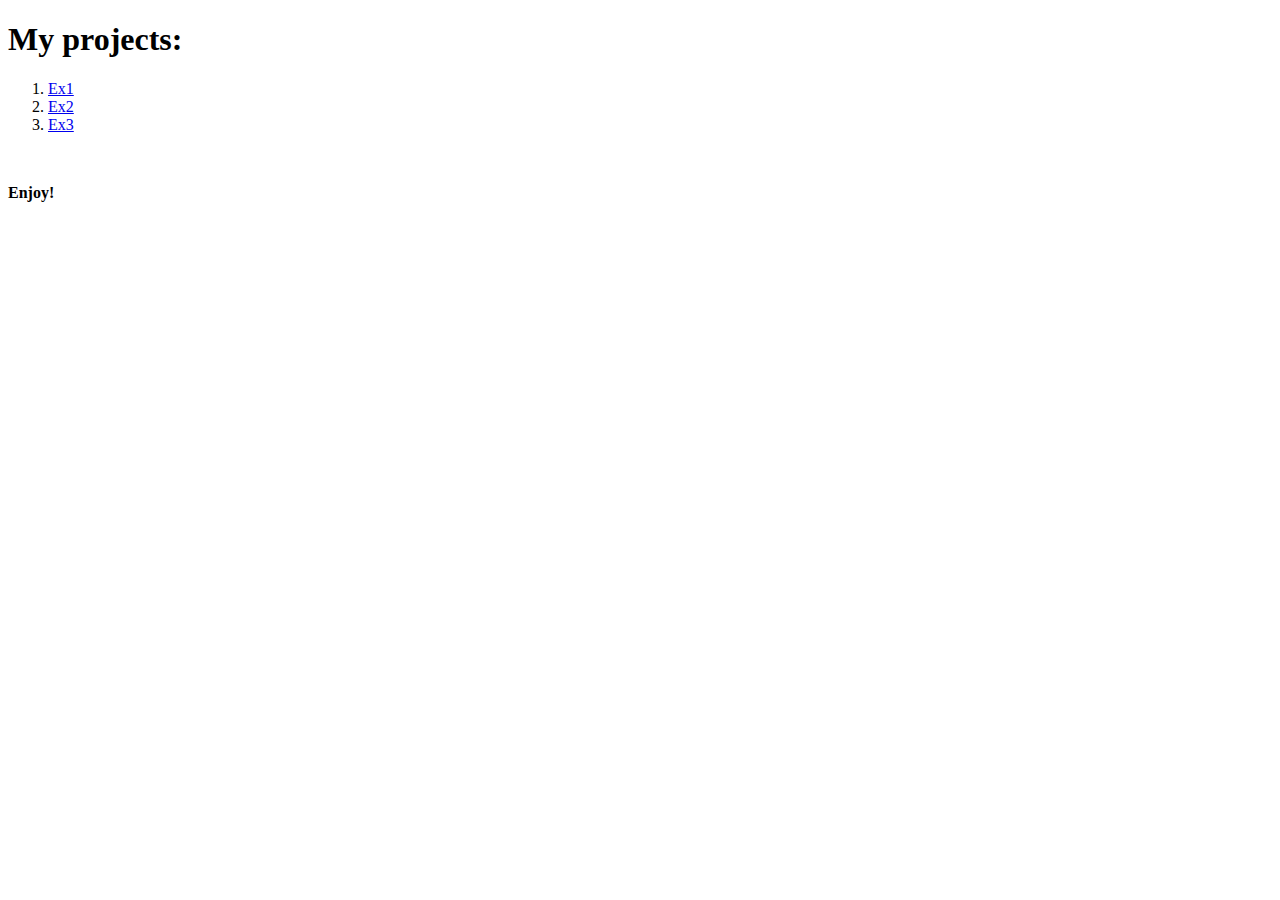
<file: index.html>
<!DOCTYPE html>
<html>
    <head>
        <title>Anar Djafarov</title>
    </head>
    <body>
        <h1>My projects:</h1>
        <ol>
            <li><a href="exercises/ex1/index.html" target="_self">Ex1</a></li>
            <li><a href="exercises/ex2/index.html" target="_self">Ex2</a></li>
            <li><a href="exercises/ex3/index.html" target="_self">Ex3</a></li>
        </ol>
        <br>
        <p><b>Enjoy!</b></p>
    </body>
</html>
</file>
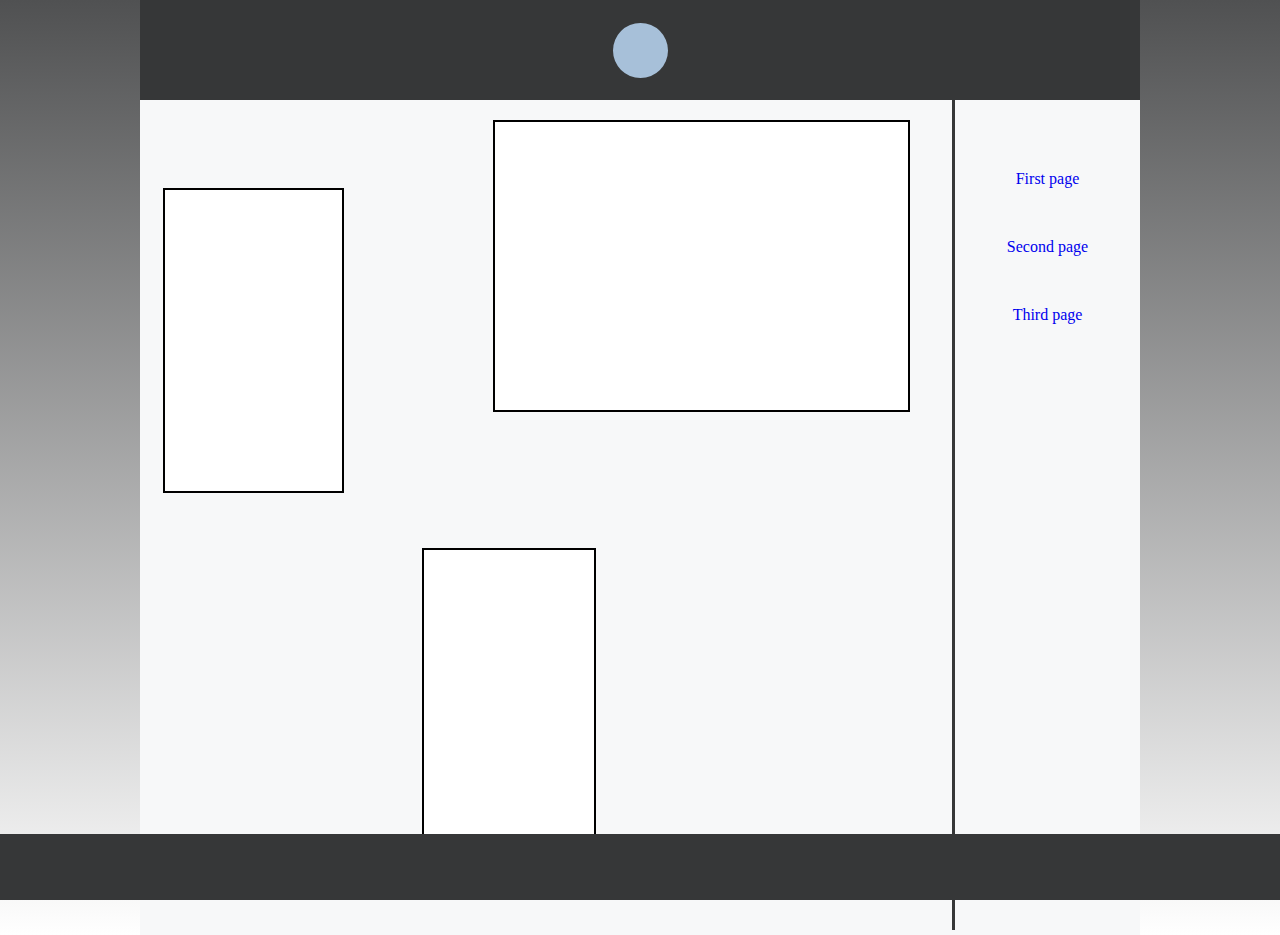
<file: ex3/index.html>
<!DOCTYPE html>
<html>
    <head>
        <link rel="stylesheet" href="css/style.css">
        <title>Anar Djafarov</title>
    </head>
    <body>
        <div class="wrapper">
            <header>
                <a id="logo" href="index.html"></a>
            </header>
            <main id="main1">
                <span class="box1"></span>
                <span class="box2"></span>
                <span class="box3"></span>  
            </main>
            <aside id="asideIndex">
                <ul>
                    <li><a href="index.html">First page</a></li>
                    <li><a href="layout2.html">Second page</a></li>
                    <li><a href="layout3.html">Third page</a></li>
                </ul>
            </aside>
        </div>
        <footer></footer>
    </body>
</html>
</file>
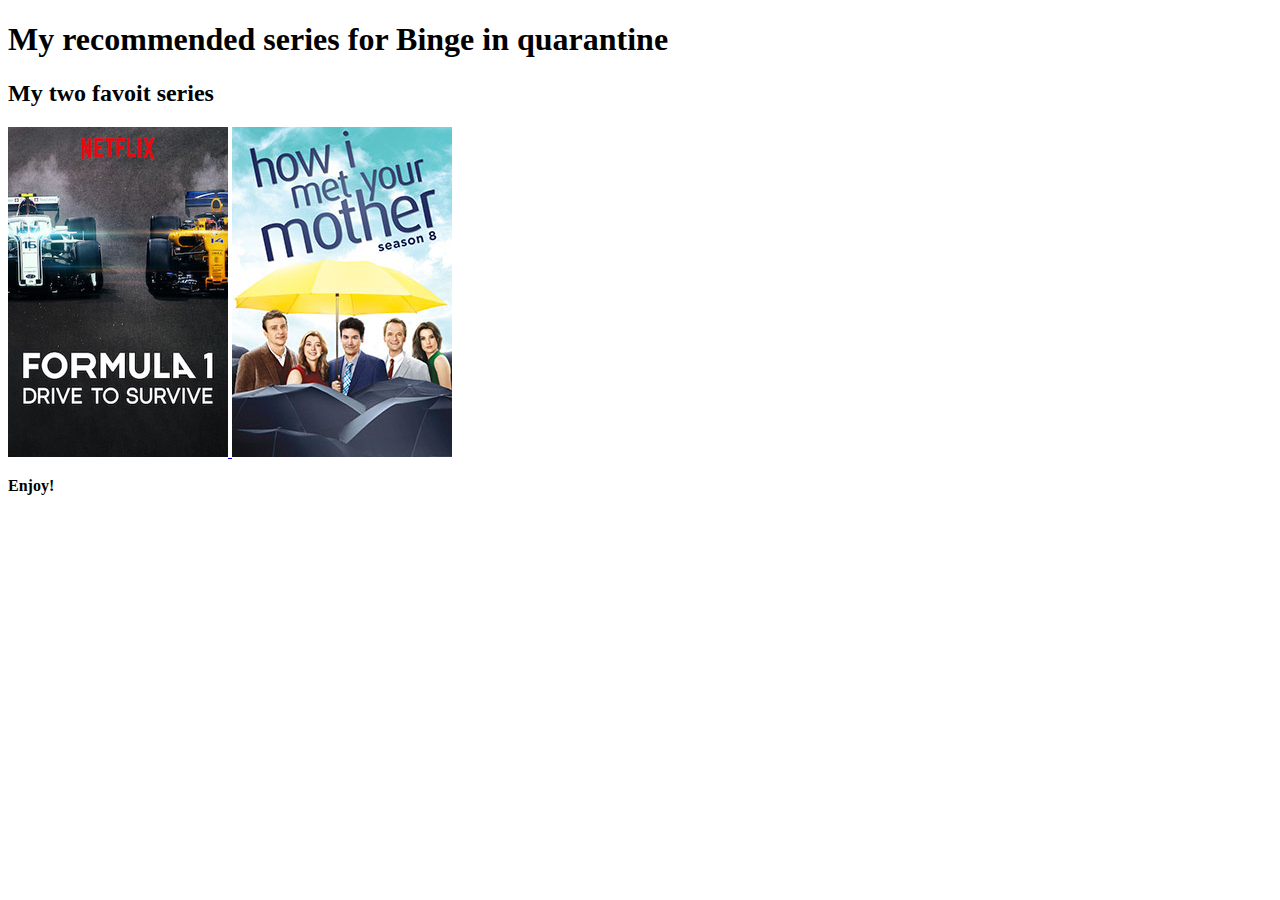
<file: exercises/ex1/index.html>
<!DOCTYPE html>
<html>
    <head>
        <title>Anar Djafarov</title>
    </head>
    <body>
        <h1>My recommended series for Binge in quarantine</h1>
        <h2>My two favoit series</h2>
        <a href="show1.html" target="_self">
            <img src="images/f1-1.jpg" alt="Formula 1 drive to survive" title="Formula 1 drive to survive"/>
        </a>
        <a href="show2.html" target="_self">
            <img src="images/HIMYM-1.jpg" alt="How I met your mother" title="How I met your mother"/>
        </a>
        <br>
        <p><b>Enjoy!</b></p>
    </body>
</html>
</file>
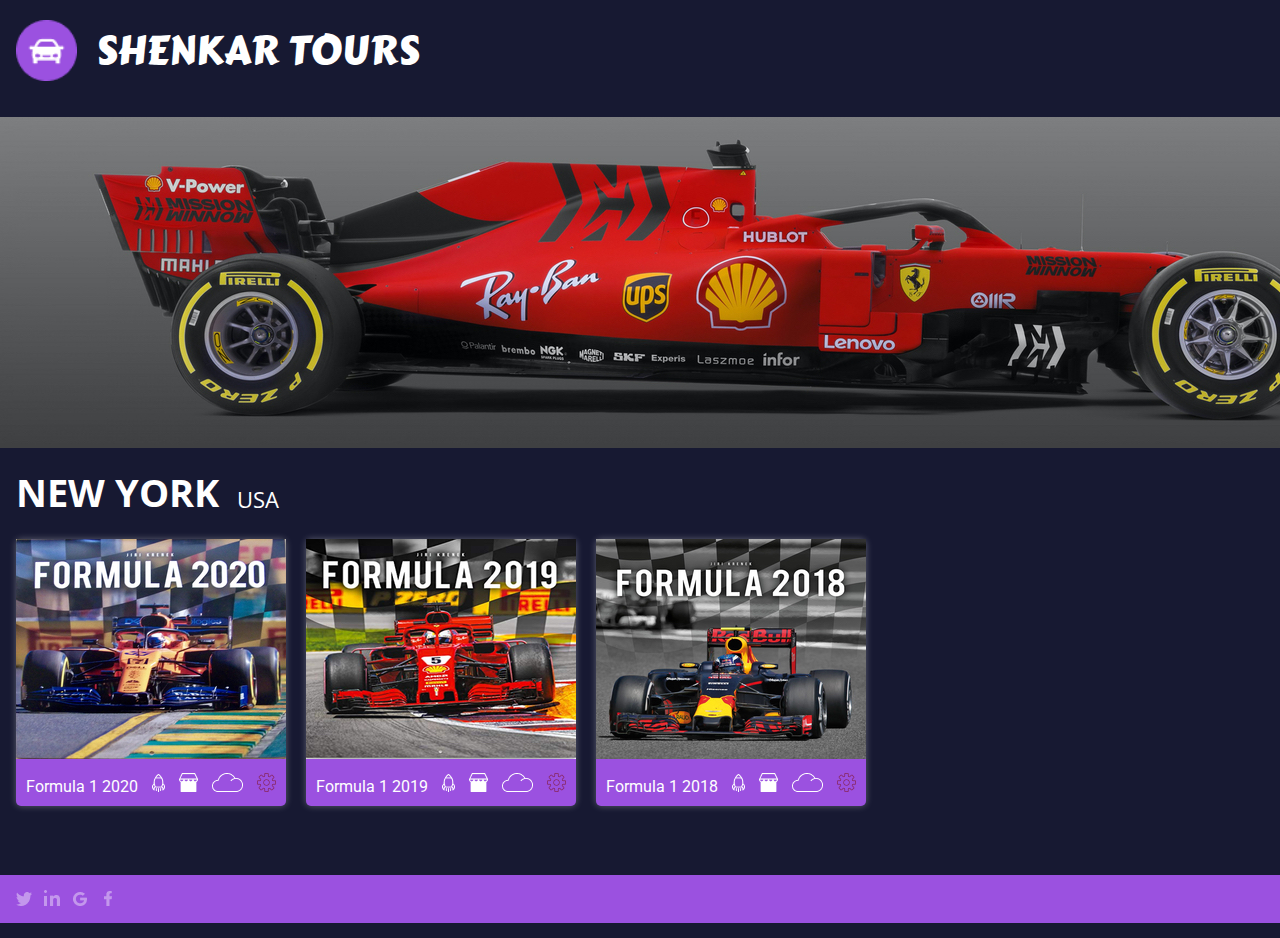
<file: exercises/ex2/index.html>
<!DOCTYPE html>
<html>
    <head>
        <link rel="stylesheet" href="css/style.css">
        <title>Anar Djafarov</title>
        <link href="https://fonts.googleapis.com/css2?family=Carter+One&display=swap" rel="stylesheet">
        <!--<link href="https://fonts.googleapis.com/css2?family=Carter+One&family=Open+Sans:wght@300&display=swap" rel="stylesheet">-->
        <!--<link href="https://fonts.googleapis.com/css2?family=Carter+One&family=Open+Sans:wght@300;400&display=swap" rel="stylesheet">-->
        <link href="https://fonts.googleapis.com/css2?family=Carter+One&family=Open+Sans&family=Roboto:wght@300&display=swap" rel="stylesheet">
        <link href="https://fonts.googleapis.com/css2?family=Open+Sans:ital,wght@1,700&display=swap" rel="stylesheet">
        <link href="https://fonts.googleapis.com/css2?family=Open+Sans&display=swap" rel="stylesheet">
        <link href="https://fonts.googleapis.com/css2?family=Open+Sans&family=Roboto&display=swap" rel="stylesheet">
    </head>
    <body>
        <header>
            <a id="logoImage" href="index.html" target="_self">
                <span>shenkar tours</span>
            </a>
        </header>
        <main>
            <img class="ferrari" src="images/ferrari.jpg" alt="ferrari" title="ferrari"/>
            <h1 class="nyc">new york
                <span>USA</span>
            </h1>
            <section class="mainPics">
                <img src="images/formula2020.jpg" alt="formula2020" title="formula2020">
                <a class="formula" href="index2.html" target="_self">
                    <span>Formula 1 2020</span>
                    <span class="icon1"></span>
                    <span class="icon2"></span>
                    <span class="icon3"></span>
                    <span class="icon4"></span>
                </a>
            </section>
            <section class="mainPics">
                <img src="images/formula2019.jpg" alt="formula2019" title="formula2019">
                <a class="formula" href="index2.html" target="_self">
                    <span>Formula 1 2019</span>
                    <span class="icon1"></span>
                    <span class="icon2"></span>
                    <span class="icon3"></span>
                    <span class="icon4"></span>
                </a>
            </section>
            <section class="mainPics">
                <img src="images/formula2018.jpg" alt="formula2018" title="formula2018">
                <a class="formula" href="index2.html" target="_self">
                    <span>Formula 1 2018</span>
                    <span class="icon1"></span>
                    <span class="icon2"></span>
                    <span class="icon3"></span>
                    <span class="icon4"></span>
                </a>
            </section>
        </main>
        <footer>
            <section class="social">
                <a class="twitter" href="https://twitter.com/explore" target="_self"></a>
                <a class="linkedin" href="https://www.linkedin.com/in/anar-djafarov-178b44174/" target="_self"></a>
                <a class="google" href="https://www.google.com/" target="_self"></a>
                <a class="facebook" href="https://www.facebook.com/anar.abdulayev" target="_self"></a>
            </section>
        </footer>
    </body>
</html>
</file>
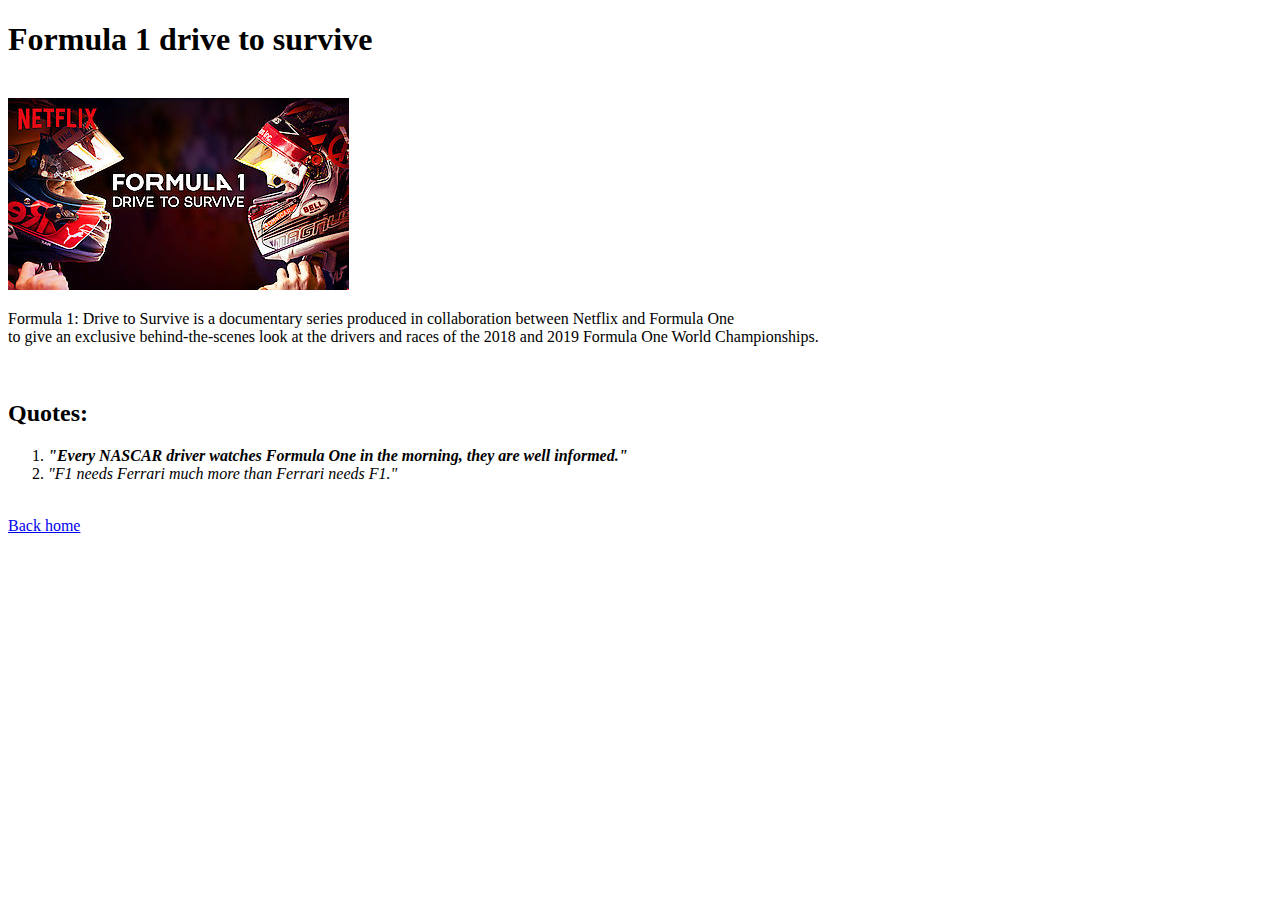
<file: exercises/ex1/show1.html>
<!DOCTYPE html>
<html>
    <head>
        <title>Anar Djafarov</title>
    </head>
    <body>
        <h1>Formula 1 drive to survive</h1>
        <br>
        <img src="images/f1-2.jpg" alt="Formula 1 drive to survive" title="Formula 1 drive to survive"/>
        <br>
        <p>
            Formula 1: Drive to Survive is a documentary series produced in collaboration between Netflix and Formula One <br>
            to give an exclusive behind-the-scenes look at the drivers and races of the 2018 and 2019 Formula One World Championships.
        </p>
        <br>
        <h2>Quotes:</h2>
        <ol>
            <li><i><b>"Every NASCAR driver watches Formula One in the morning, they are well informed."</b></i></li>
            <li><i>"F1 needs Ferrari much more than Ferrari needs F1."</i></li>
        </ol>
        <br>
        <a href="index.html" target="_self">Back home</a>
    </body>
</html>
</file>
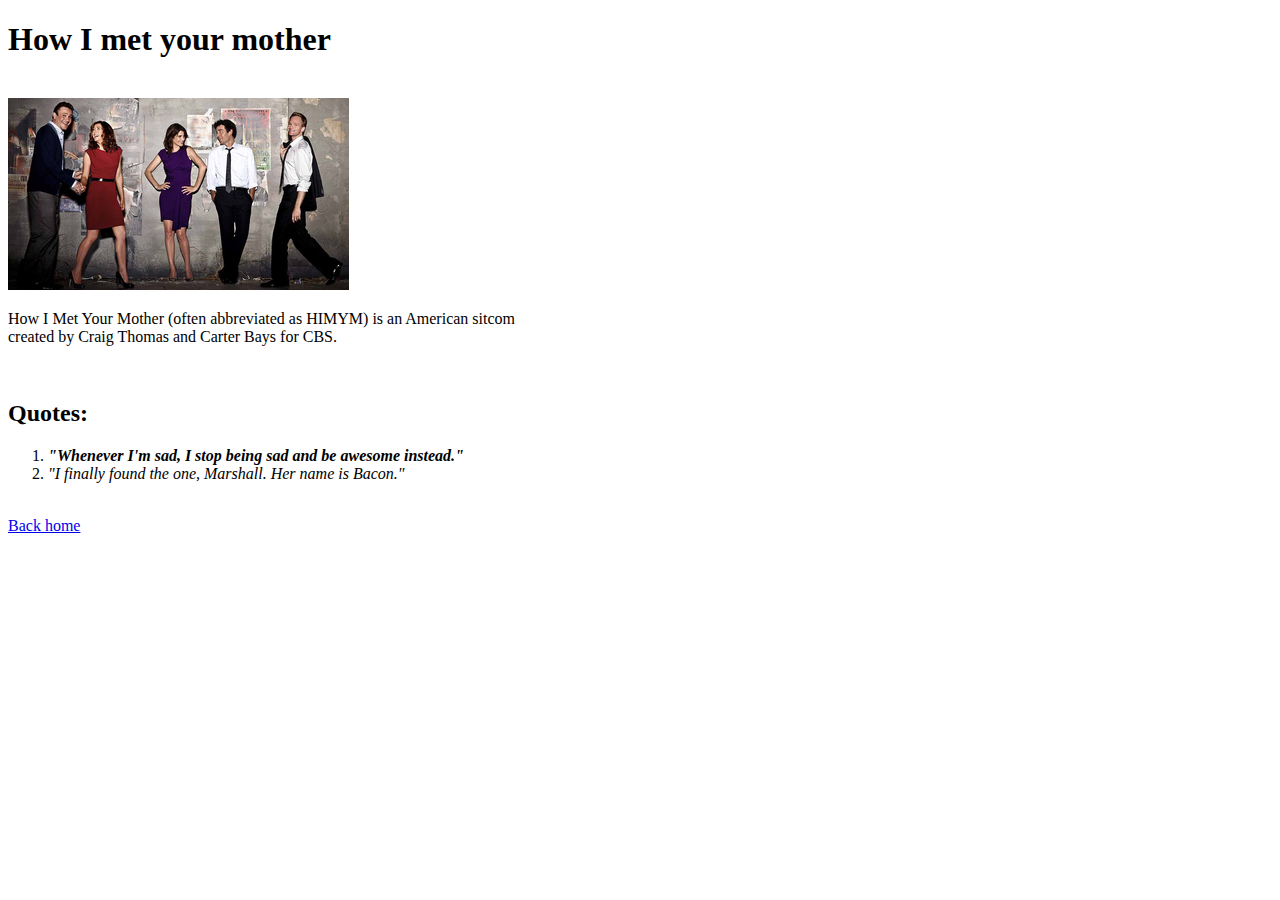
<file: exercises/ex1/show2.html>
<!DOCTYPE html>
<html>
    <head>
        <title>Anar Djafarov</title>
    </head>
    <body>
        <h1>How I met your mother</h1>
        <br>
        <img src="images/HIMYM-2.jpg" alt="How I met your mother" title="How I met your mother"/>
        <br>
        <p>
            How I Met Your Mother (often abbreviated as HIMYM) is an American sitcom <br>
            created by Craig Thomas and Carter Bays for CBS.
        </p>
        <br>
        <h2>Quotes:</h2>
        <ol>
            <li><i><b>"Whenever I'm sad, I stop being sad and be awesome instead."</b></i></li>
            <li><i>"I finally found the one, Marshall. Her name is Bacon."</i></li>
        </ol>
        <br>
        <a href="index.html" target="_self">Back home</a>
    </body>
</html>
</file>
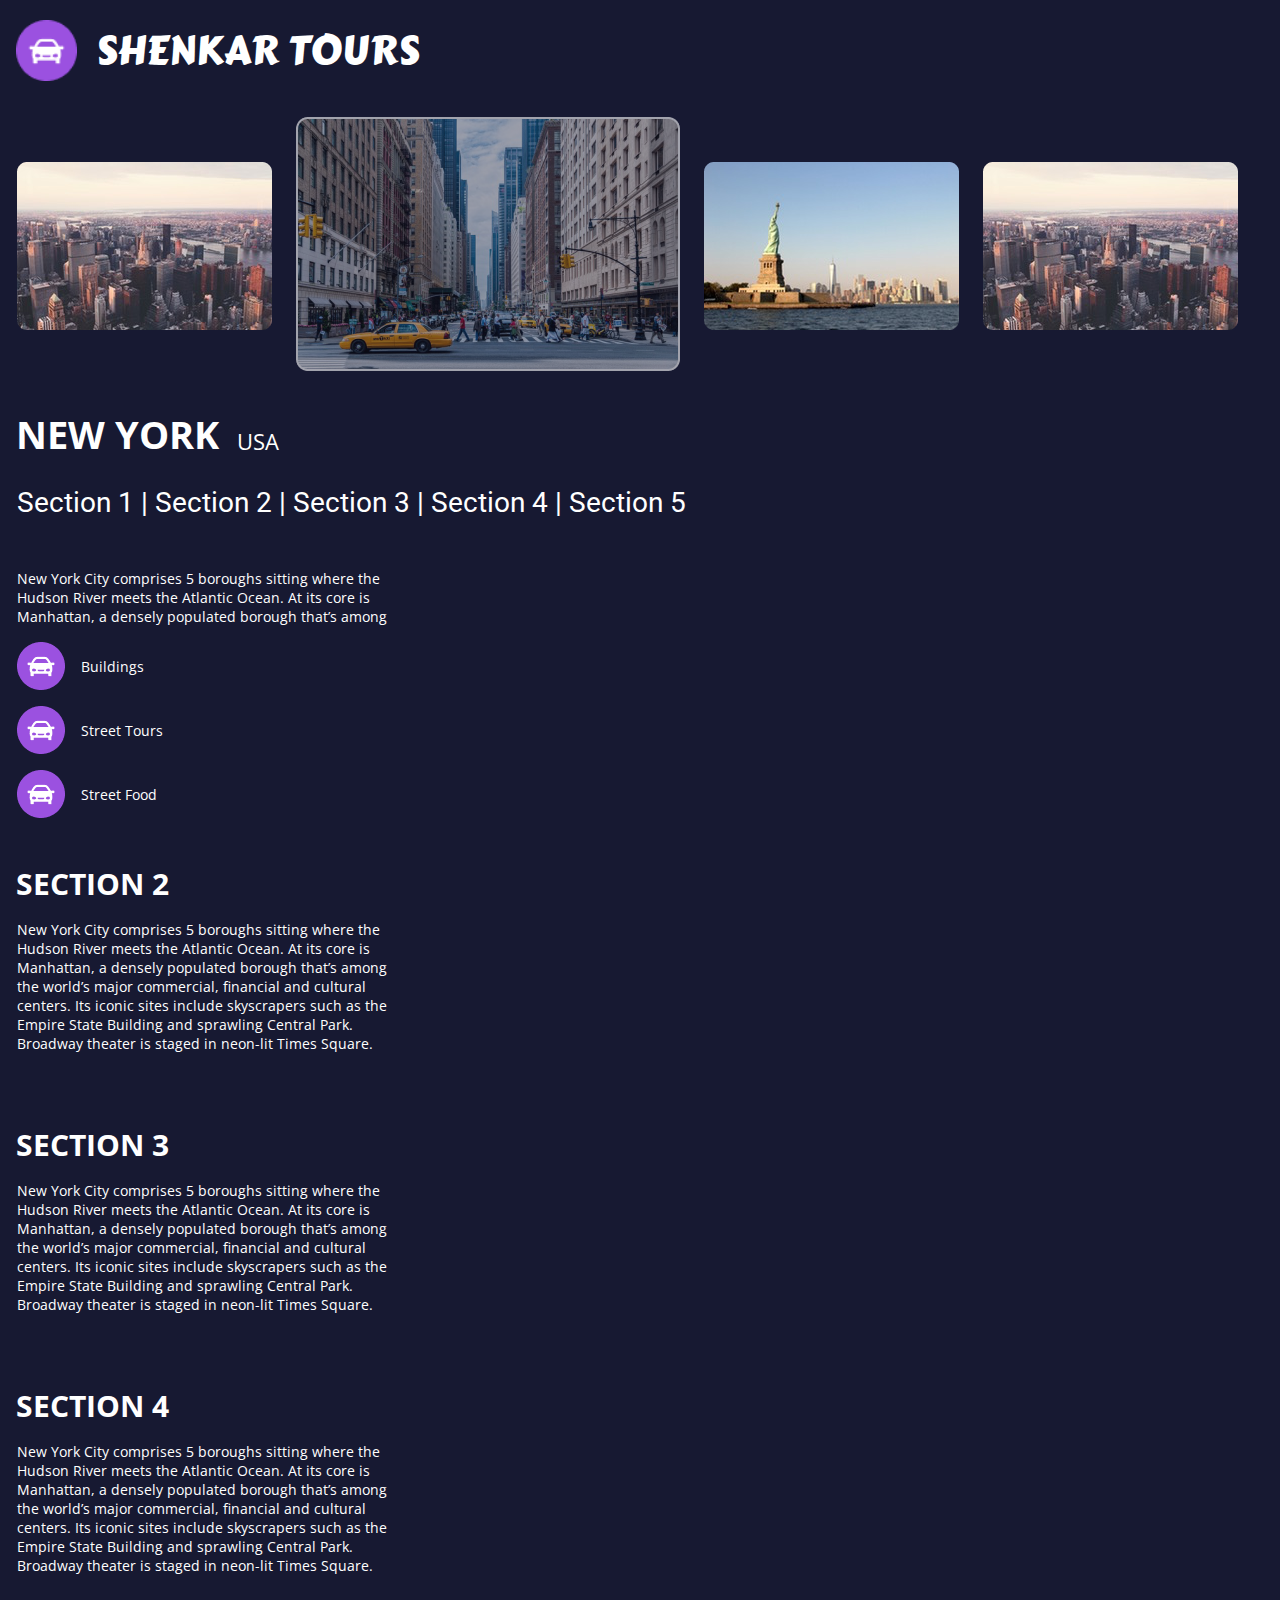
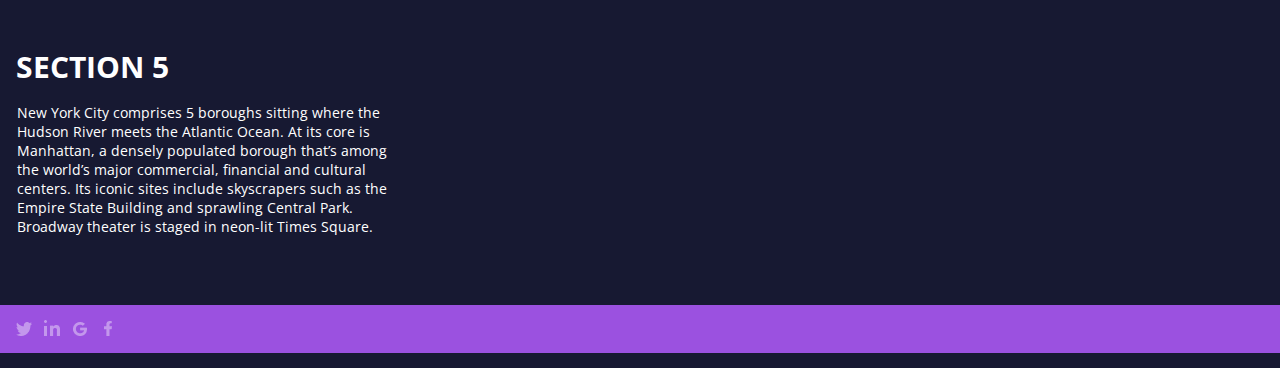
<file: exercises/ex2/index2.html>
<!DOCTYPE html>
<html>
    <head>
        <link rel="stylesheet" href="css/style.css">
        <title>Anar Djafarov</title>
        <link href="https://fonts.googleapis.com/css2?family=Carter+One&display=swap" rel="stylesheet">
        <!--<link href="https://fonts.googleapis.com/css2?family=Carter+One&family=Open+Sans:wght@300&display=swap" rel="stylesheet">-->
        <!--<link href="https://fonts.googleapis.com/css2?family=Carter+One&family=Open+Sans:wght@300;400&display=swap" rel="stylesheet">-->
        <link href="https://fonts.googleapis.com/css2?family=Carter+One&family=Open+Sans&family=Roboto:wght@300&display=swap" rel="stylesheet">
        <link href="https://fonts.googleapis.com/css2?family=Open+Sans:ital,wght@1,700&display=swap" rel="stylesheet">
        <link href="https://fonts.googleapis.com/css2?family=Open+Sans&display=swap" rel="stylesheet">
        <link href="https://fonts.googleapis.com/css2?family=Open+Sans&family=Roboto&display=swap" rel="stylesheet">
    </head>
    <body>
        <header>
            <a id="logoImage" href="index.html" target="_self">
                <span>shenkar tours</span>
            </a>
        </header>
        <main>
            <section id="nycpics">
                <img class="pic1" src="images/photo14.png" alt="Buildings" title="Buildings">
                <img class="pic2" src="images/photo2.png" alt="Streets" title="Streets">
                <img class="pic3n4" src="images/photo3.png" alt="Statue of Liberty" title="Statue of Liberty">
                <img class="pic3n4" src="images/photo14.png" alt="Buildings" title="Buildings">
            </section>
            <h1 class="nyc">new york
                <span>USA</span>
            </h1>
            <nav id="mainNav">
                <a href="#section1">Section 1 | </span></a>
                <a href="#section2">Section 2 | </span></a>
                <a href="#section3">Section 3 | </span></a>
                <a href="#section4">Section 4 | </span></a>
                <a href="#section5">Section 5</span></a>
            </nav>
            <section id="section1">
                <p>
                    New York City comprises 5 boroughs sitting where the <br> 
                    Hudson River meets the Atlantic Ocean. At its core is <br>
                    Manhattan, a densely populated borough that’s among
                </p>
                <ol>
                    <li class="carLogo"><span>Buildings</span></li>
                    <li class="carLogo"><span>Street Tours</span></li>
                    <li class="carLogo"><span>Street Food</span></li>
                </ol>
            </section>
            <section class="mainParagraph">
                <section id="section2" class="sections2345">
                    <h2>section 2</h2>
                    <p>
                        New York City comprises 5 boroughs sitting where the <br>
                        Hudson River meets the Atlantic Ocean. At its core is <br>
                        Manhattan, a densely populated borough that’s among <br>
                        the world’s major commercial, financial and cultural <br>
                        centers. Its iconic sites include skyscrapers such as the <br>
                        Empire State Building and sprawling Central Park. <br>
                        Broadway theater is staged in neon-lit Times Square.
                    </p>
                </section>
                <section id="section3" class="sections2345">
                    <h2>section 3</h2>
                    <p>
                        New York City comprises 5 boroughs sitting where the <br>
                        Hudson River meets the Atlantic Ocean. At its core is <br>
                        Manhattan, a densely populated borough that’s among <br>
                        the world’s major commercial, financial and cultural <br>
                        centers. Its iconic sites include skyscrapers such as the <br>
                        Empire State Building and sprawling Central Park. <br>
                        Broadway theater is staged in neon-lit Times Square.
                    </p>
                </section>
                <section id="section4" class="sections2345">
                    <h2>section 4</h2>
                    <p>
                        New York City comprises 5 boroughs sitting where the <br>
                        Hudson River meets the Atlantic Ocean. At its core is <br>
                        Manhattan, a densely populated borough that’s among <br>
                        the world’s major commercial, financial and cultural <br>
                        centers. Its iconic sites include skyscrapers such as the <br>
                        Empire State Building and sprawling Central Park. <br>
                        Broadway theater is staged in neon-lit Times Square.
                    </p>
                </section>
                <section id="section5" class="sections2345">
                    <h2>section 5</h2>
                    <p>
                        New York City comprises 5 boroughs sitting where the <br>
                        Hudson River meets the Atlantic Ocean. At its core is <br>
                        Manhattan, a densely populated borough that’s among <br>
                        the world’s major commercial, financial and cultural <br>
                        centers. Its iconic sites include skyscrapers such as the <br>
                        Empire State Building and sprawling Central Park. <br>
                        Broadway theater is staged in neon-lit Times Square.
                    </p>
                </section>
            </section>
        </main>
        <footer>
            <section class="social">
                <a class="twitter" href="https://twitter.com/explore" target="_self"></a>
                <a class="linkedin" href="https://www.linkedin.com/in/anar-djafarov-178b44174/" target="_self"></a>
                <a class="google" href="https://www.google.com/" target="_self"></a>
                <a class="facebook" href="https://www.facebook.com/anar.abdulayev" target="_self"></a>
            </section>
        </footer>
    </body>
</html>
</file>
<file: ex3/css/style.css>
* {
    margin: 0;
    padding: 0;
}

header, body, main, footer, nav, aside, section, div {
    display: block;
}

body {
    background-image: linear-gradient(#505152, white);
}

.wrapper {
    height: 935px;
    width: 1000px;
    margin: 0 auto;
    background-color: #f7f8f9;
}

header {
    height: 100px;
    width: 100%;
    background-color: #363738;
    display: flex;
}

#logo {
    margin: 23px auto;
    background-color: #a7c0d9;
    display: block;
    height: 55px;
    width: 55px;
    border-radius: 50px;    
}

#main1 {
    display: inline-flex;
    position: relative;
    height: 830px;
    width: 810px;
}

.box1{
    position: relative;
    border: 2px solid black;
    top: 88px;
    left: 23px;
    height: 301px;
    width: 177px;
    background-color: white;
}

.box2 {
    position: absolute;
    border: 2px solid black;
    top: 20px;
    left: 353px;
    height: 288px;
    width: 413px;
    background-color: white;
}

.box3 {
    position: absolute;
    border: 2px solid black;
    top: 448px;
    left: 282px;
    height: 301px;
    width: 170px;
    background-color: white;
}

#asideIndex{
    float: right;
    height: 830px;
    width: 185px;
    border-left: 3px solid #363738;
}

#asideIndex ul{
    list-style: none;
    margin-top: 70px;
}

#asideIndex ul li{
    text-align: center;
    margin-top: 50px;
}

#asideIndex a {
    text-decoration: none;
}

footer {
    width: 100%;
    height: 66px;
    background-color: #363738;
    position: fixed;
    bottom: 0;
}



#navLayout2 {
    height: 170px;
    position: relative;
    background-color: rgb(82, 93, 129);
}

#navLayout2 a {
    position: relative;
    text-decoration: none;
    margin-left: 150px;
    top: 75px;
    font-size: 30px;
    color: white;
}

#navLayout2 a:hover {
    color: white;
    background-color: black;
}

#asideLayout2 {
    width: 185px;
    height: 650px;
    border-right: 3px solid #363738;
    display: inline-block;
}

#main2 {
    position: relative;
    display: inline-flex;
    float: right;
    height: 650px;
    width: 810px;
}

.box4 {
    position: absolute;
    border: 2px solid black;
    top: 68px;
    left: 469px;
    height: 85px;
    width: 121px;
    background-color: white;
}
.box5 {
    position: absolute;
    border: 2px solid black;
    top: 68px;
    left: 631px;
    height: 85px;
    width: 121px;
    background-color: white;
}
.box6 {
    position: absolute;
    border: 2px solid black;
    top: 413px;
    left: 60px;
    height: 110px;
    width: 266px;
    background-color: white;
}
.box7 {
    position: absolute;
    border: 2px solid black;
    top: 237px;
    left: 341px;
    height: 286px;
    width: 411px;
    background-color: white;
}

#navLayout3 {
    height: 170px;
    position: relative;
    background-image: linear-gradient(white, rgb(4, 10, 68));
}

#navLayout3 > button {
    margin-top: 60px;
    margin-left: 230px;
}

#main3 {
    display: flex;
    flex-wrap: wrap;
    width: auto;
    min-height: 650px;
    background-color: #f7f8f9;
}

article {
    position: relative;
    background-color: "#ffffff";
    height: 315px;
    width: 202px;
    margin-top: 48px;
    margin-left: 87px;
    font-size: 200px;
    text-align: center;
    font-family: Open Sans;
    border: 0.5px solid black;
}

@media only screen and (max-width: 570px) {
    body {
        width: 560px;
    }

    .wrapper {
        width: 100%;
        margin: 0 auto;
    }

    header {
        width: 100%;
    }
    
    #main3 {
        width: 100%;
        height: auto;
        background-color: #f9f9f9;
    }

    #navLayout3 > button {
        margin-top: 60px;
        margin-left: 85px;
    }

    footer {
        width: 100%;
        display: flex;
    }

    article {
        margin-left: 7%;
    }

    #navLayout3 > a {
        background-image: url("/images/icons8-menu-30.png");
        width: 30px;
        height: 30px;
        display: inline-block;
        margin: 0 auto;
    }
}
</file>
<file: exercises/ex2/css/style.css>
* {margin: 0; padding: 0;}

body {
    background-color: #171932;
}

/*          Logo            */

#logoImage {
    background-image:url(../images/Logo.png);
    background-repeat: no-repeat;
    background-size: contain;
    margin-left: 16px;
    margin-top: 16px;
    display: block;
    text-decoration: none;
    background-color: #171932;
}

#logoImage span {
    margin-left: 80px;
    margin-top: 20px;
    font-family: Carter One;
    font-size: 40px;
    background-color: #171932;
    color: #FFFFFF;
    align-items: center;
    text-transform: uppercase;
    text-decoration: none;
    display: flex;
}

.ferrari {
    margin-top: 36px;
}

/*          New York            */

.nyc {
    margin-top: 11px;
    margin-left: 16px;
    color: #FFFFFF;
    font-family: Open Sans;
    font-style: normal;
    font-weight: bold;
    font-size: 38px;
    line-height: 58px;
    display: flex;
    align-items: center;
    text-transform: uppercase;
}

.nyc span {
    margin-top: 14px;
    margin-left: 18px;
    color: #FFFFFF;
    font-family: Open Sans;
    font-style: normal;
    font-weight: normal;
    font-size: 22px;
    line-height: 30px;
}

/*          3 pics          */

.mainPics {
    background-color: #9B51E0;
    display: inline-block;
    box-shadow: 0px 0px 7px rgba(255, 255, 255, 0.3);
    border-radius: 5px;
    margin-left: 16px;
    margin-top: 18px;
}

.formula {
    border-radius: 5px;
    display: block;
    text-decoration: none;
    width: 270px;
    padding: 10px 0;
}

.formula span {
    font-family: Roboto;
    font-style: normal;
    font-weight: normal;
    font-size: 16px;
    margin-left: 10px;
    line-height: 19px;
    color: #FFFFFF;
    display: inline-block;
}

.icon1 {
    background-image: url(../images/icon1.png);
    background-repeat: no-repeat;
    margin-left: 19px;
    width: 13px;
    height: 18px;
}

.icon2 {
    background-image: url(../images/icon2.png);
    background-repeat: no-repeat;
    margin-left: 10px;
    width: 19px;
    height: 19px;
}

.icon3 {
    background-image: url(../images/icon3.png);
    background-repeat: no-repeat;
    margin-left: 10px;
    width: 31px;
    height: 19px;
}

.icon4 {
    background-image: url(../images/icon4.png);
    background-repeat: no-repeat;
    margin-left: 20px;
    width: 19px;
    height: 19px;
}

/*          footer          */

footer {
    background-color: #9B51E0;
    width: 1600px;
    height: 48px;
    margin-top: 69px;
}

.social {
    width: 120px;
    height: 24px;
    opacity: 0.4;
    background-color: #9B51E0;
    margin-left: 12px;
    margin-top: 16px;
}

.twitter {
    background-image: url(../images/Twitter.png);
    background-repeat: no-repeat;
    width: 24px;
    height: 47px;
    margin-top: 12px;
    display: inline-block;
}

.linkedin {
    background-image: url(../images/Linkedin.png);
    background-repeat: no-repeat;
    width: 24px;
    height: 47px;
    display: inline-block;
}

.google {
    background-image: url(../images/Google.png);
    background-repeat: no-repeat;
    width: 24px;
    height: 47px;
    display: inline-block;
}

.facebook {
    background-image: url(../images/Facebook.png);
    background-repeat: no-repeat;
    width: 24px;
    height: 47px;
    display: inline-block;
}

/*          Second page         */

#nycpics {
    /*border : solid 3px yellow;*/
    margin-top: 36px;
    margin-left: 17px;
    margin-bottom: 30px;
}

.pic1 {
    margin-bottom: 41px;
}

.pic2 {
    margin-left: 20px;
}

.pic3n4 {
    margin-left: 20px;
    margin-bottom: 41px;
}

#mainNav {
    margin-left: 17px;
    margin-top: 23px;
}

#mainNav a {
    color: #FFFFFF;
    font-family: Roboto;
    font-style: normal;
    font-weight: normal;
    font-size: 28px;
    line-height: 33px;
    text-decoration: none;
}

#mainNav a:hover {
    color: red;
}

#section1 {
    font-family: Open Sans;
    font-style: normal;
    font-weight: normal;
    font-size: 14px;
    line-height: 19px;
    color: #FFFFFF;
    margin-left: 17px;
    margin-top: 50px;
}

.carLogo {
    background: url(../images/Logo.png) no-repeat left center;
    background-size: 48px;
    height: 48px;
    width: 100%;
    margin-top: 16px;
    text-decoration: none;
    background-color: #171932;
    display: block;
}

.carLogo span {
    padding-top: 16px;
    margin-left: 64px;
    font-family: Open Sans;
    font-style: normal;
    font-weight: normal;
    font-size: 14px;
    line-height: 50px;
    color: #FFFFFF;
}

.sections2345 {
    margin-top: 45px;
    margin-left: 16px;
    color: #FFFFFF;
}

.sections2345 h2 {
    font-family: Open Sans;
    font-style: normal;
    font-weight: bold;
    font-size: 30px;
    line-height: 41px;
    text-transform: uppercase;
}

.sections2345 p {
    margin-top: 16px;
    margin-left: 1px;
    font-family: Open Sans;
    font-style: normal;
    font-weight: normal;
    font-size: 14px;
    line-height: 19px;
}

#section3 {
    padding-top: 26px;
}

#section4 {
    padding-top: 26px;
}

#section5 {
    padding-top: 26px;
}
</file>
